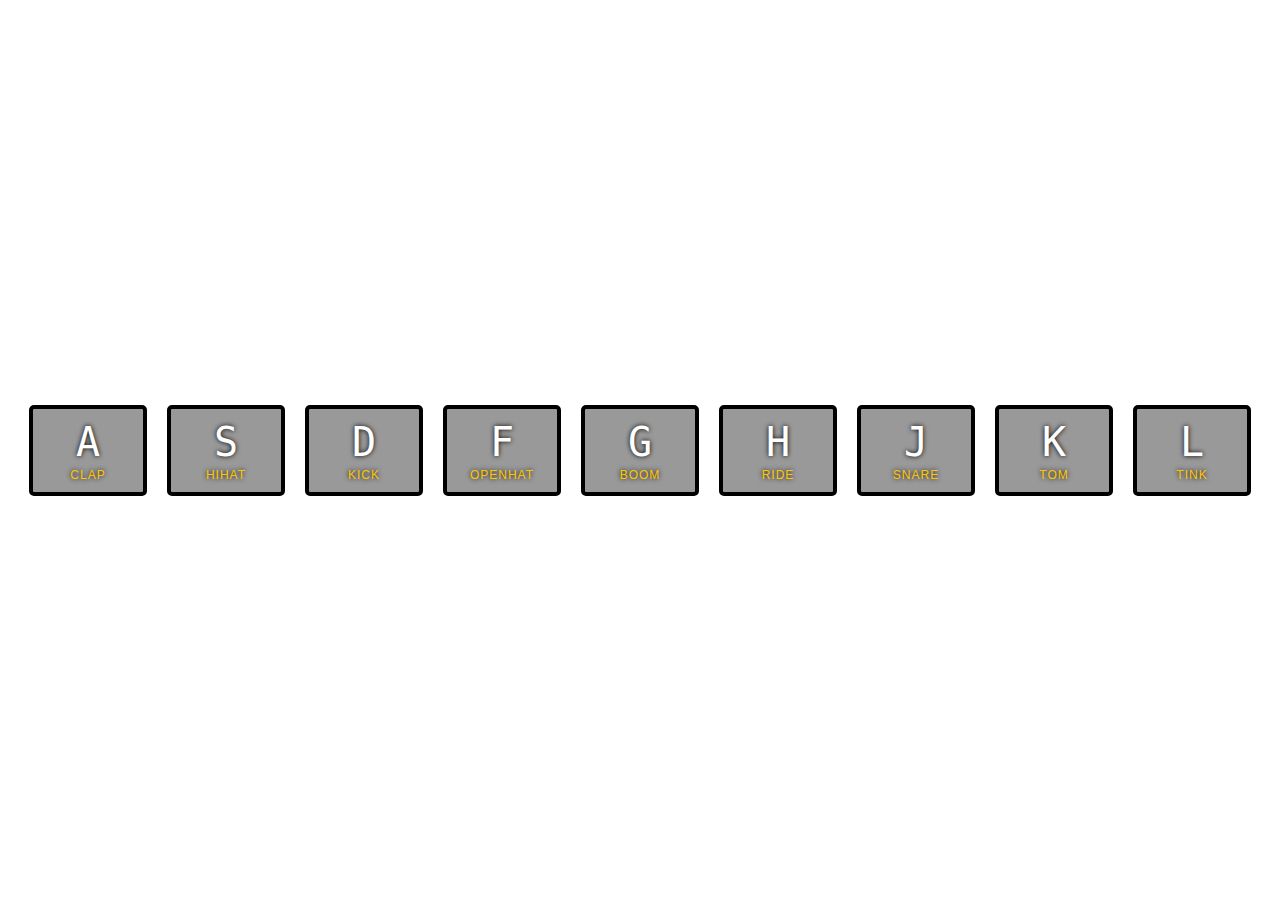
<file: Day 1/index.html>
<!DOCTYPE html>
<html lang="en">
<head>
  <meta charset="UTF-8">
  <title>JS Drum Kit</title>
  <link rel="stylesheet" href="style.css">
  <link rel="icon" href="https://fav.farm/🔥" />
</head>
<body>

  <div class="keys">
    <div data-key="65" class="key">
      <kbd>A</kbd>
      <span class="sound">clap</span>
    </div>
    <div data-key="83" class="key">
      <kbd>S</kbd>
      <span class="sound">hihat</span>
    </div>
    <div data-key="68" class="key">
      <kbd>D</kbd>
      <span class="sound">kick</span>
    </div>
    <div data-key="70" class="key">
      <kbd>F</kbd>
      <span class="sound">openhat</span>
    </div>
    <div data-key="71" class="key">
      <kbd>G</kbd>
      <span class="sound">boom</span>
    </div>
    <div data-key="72" class="key">
      <kbd>H</kbd>
      <span class="sound">ride</span>
    </div>
    <div data-key="74" class="key">
      <kbd>J</kbd>
      <span class="sound">snare</span>
    </div>
    <div data-key="75" class="key">
      <kbd>K</kbd>
      <span class="sound">tom</span>
    </div>
    <div data-key="76" class="key">
      <kbd>L</kbd>
      <span class="sound">tink</span>
    </div>
  </div>

  <audio data-key="65" src="sounds/clap.wav"></audio>
  <audio data-key="83" src="sounds/hihat.wav"></audio>
  <audio data-key="68" src="sounds/kick.wav"></audio>
  <audio data-key="70" src="sounds/openhat.wav"></audio>
  <audio data-key="71" src="sounds/boom.wav"></audio>
  <audio data-key="72" src="sounds/ride.wav"></audio>
  <audio data-key="74" src="sounds/snare.wav"></audio>
  <audio data-key="75" src="sounds/tom.wav"></audio>
  <audio data-key="76" src="sounds/tink.wav"></audio>

  <script src="index.js"></script>



</body>
</html>
</file>
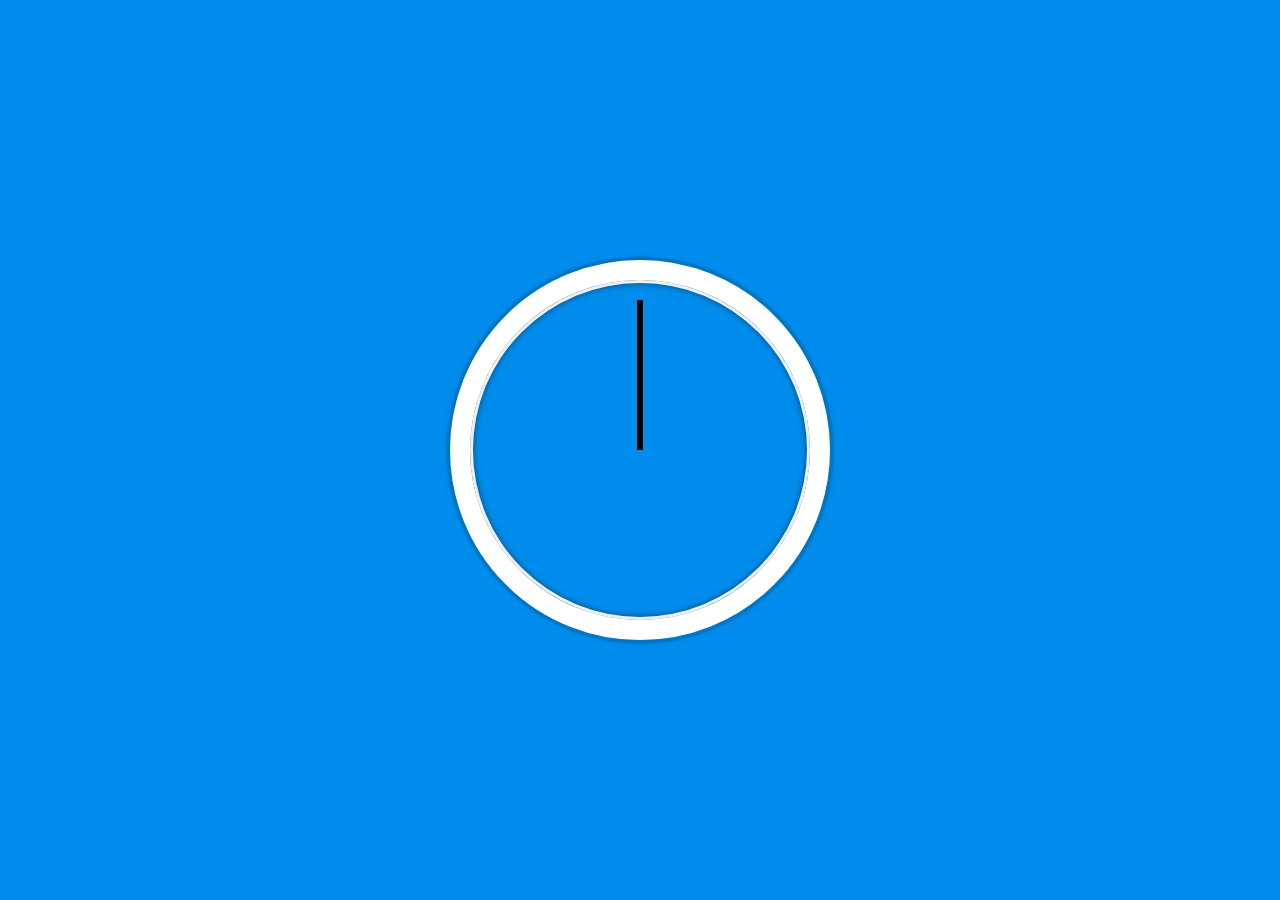
<file: Day 2/index.html>
<!DOCTYPE html>
<html lang="en">
  <head>
    <meta charset="UTF-8" />
    <meta name="viewport" content="width=device-width, initial-scale=1.0" />
    <title>Document</title>
    <link rel="icon" href="https://fav.farm/🔥" />
    <link rel="stylesheet" href="style.css">
  </head>
  <body>
    <div class="clock">
      <div class="clock-face">
        <div class="hand hour-hand"></div>
        <div class="hand min-hand"></div>
        <div class="hand second-hand"></div>
      </div>
    </div>
    <script src="index.js"></script>
  </body>
</html>
</file>
<file: Day 1/style.css>
html {
  font-size: 10px;
  /* background: url('./background.jpg') bottom center; */
  background-size: cover;
}

body,
html {
  margin: 0;
  padding: 0;
  font-family: sans-serif;
}

.keys {
  display: flex;
  flex: 1;
  min-height: 100vh;
  align-items: center;
  justify-content: center;
}

.key {
  border: 0.4rem solid black;
  border-radius: 0.5rem;
  margin: 1rem;
  font-size: 1.5rem;
  padding: 1rem 0.5rem;
  transition: all 0.07s ease;
  width: 10rem;
  text-align: center;
  color: white;
  background: rgba(0, 0, 0, 0.4);
  text-shadow: 0 0 0.5rem black;
}

.playing {
  transform: scale(1.1);
  border-color: #ffc600;
  box-shadow: 0 0 1rem #ffc600;
}

kbd {
  display: block;
  font-size: 4rem;
}

.sound {
  font-size: 1.2rem;
  text-transform: uppercase;
  letter-spacing: 0.1rem;
  color: #ffc600;
}
</file>
<file: Day 2/style.css>
html {
  background: #018DED url(https://unsplash.it/1500/1000?image=881&blur=5);
  background-size: cover;
  font-family: 'helvitica neue', Arial;
  text-align: center;
  font-size: 10px;
}

body {
  margin: 0;
  font-size: 2rem;
  display: flex;
  flex: 1;
  min-height: 100vh;
  align-items: center;
}

.clock {
  width: 30rem;
  height: 30rem;
  border: 20px solid white;
  border-radius: 50%;
  margin: 50px auto;
  position: relative;
  padding: 2rem;
  box-shadow: 
  0 0 0 4px rgba(0,0,0,0.1),
  inset 0 0 0 3px #EFEFEF,
  inset 0 0 10px black,
  0 0 10px rgba(0,0,0,0.2);
}

.clock-face {
  position: relative;
  width: 100%;
  height: 100%;
  transform: translateY(-3px);
}

.hand {
  width: 50%;
  height: 6px;
  background: black;
  position: absolute;
  top: 50%;
  transform-origin: 100%;
  transform: rotate(90deg);
  transition: all 0.05s;
  transition-timing-function: cubic-bezier(0.1, 2.7, 0.58, 1);
}
</file>
